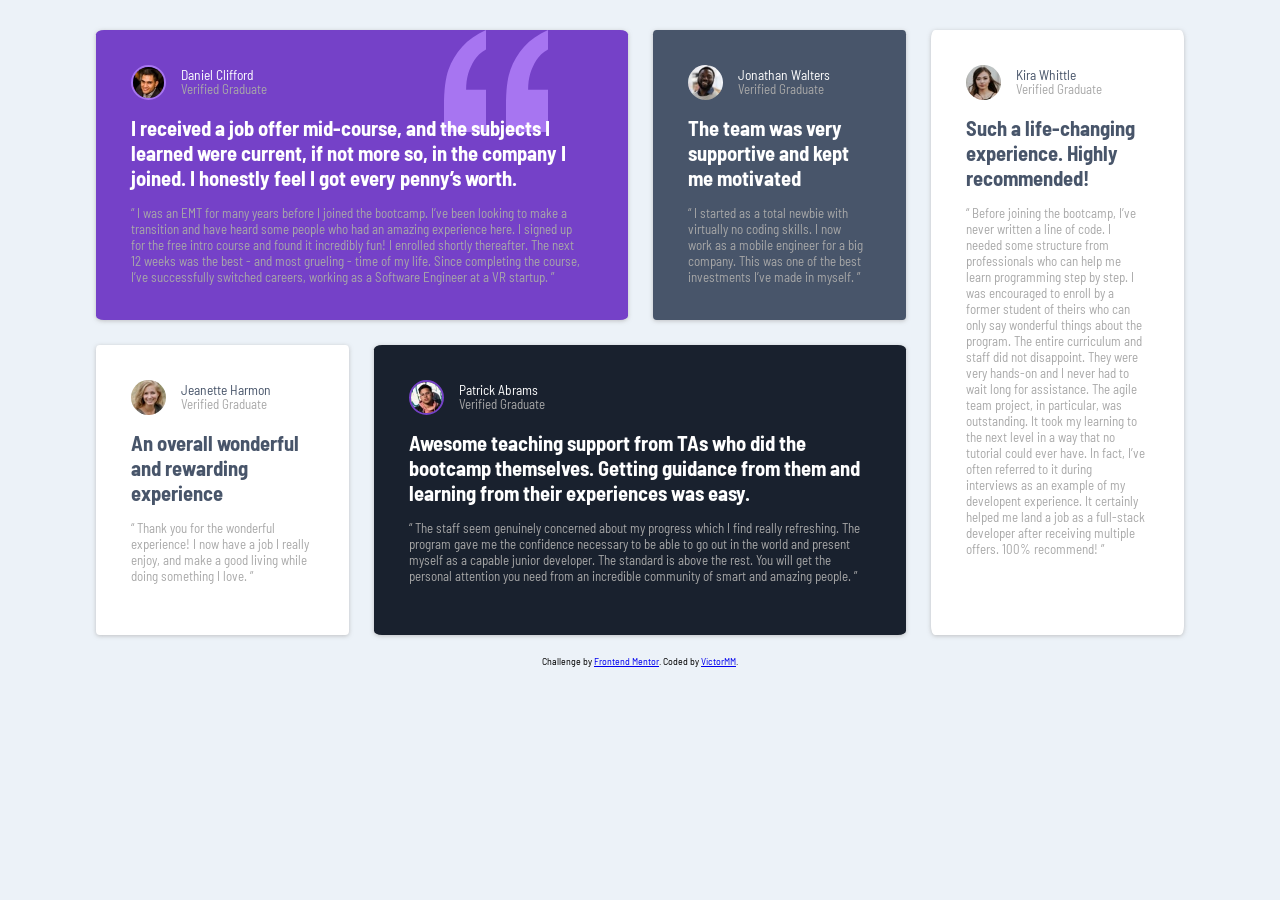
<file: index.html>
<!DOCTYPE html>
<html lang="en">

<head>
  <meta charset="UTF-8">
  <meta name="viewport" content="width=device-width, initial-scale=1.0">
  <!-- displays site properly based on user's device -->
  <link rel="icon" type="image/png" sizes="32x32" href="./images/favicon-32x32.png">
  <link href="https://fonts.googleapis.com/css2?family=Barlow+Semi+Condensed:wght@500;600&amp;display=swap"
    rel="stylesheet">
  <title>Frontend Mentor | Testimonials</title>
  <link rel="stylesheet" href="./css/style.css">
  <meta name="description" content="frontendmentor challenge: Create a testimonial page as per illustrations">
</head>

<body>
  <div class="container">
    <div class="card-col frst-card-col">
      <img src="images/bg-pattern-quotation.svg" alt="quatation mark" class="quote-bg">
      <div class="prof-img">
        <img src="images/image-daniel.jpg" alt="profile image of Daniel">
        <div class="cred-section">
          <h2>Daniel Clifford</h2>
          <span>Verified Graduate</span>
        </div>
      </div>
      <div class="para-section">
        <h3>I received a job offer mid-course, and the subjects I learned were current, if not more so,
          in the company I joined. I honestly feel I got every penny’s worth.</h3>
        <p> “ I was an EMT for many years before I joined the bootcamp. I’ve been looking to make a
          transition and have heard some people who had an amazing experience here. I signed up
          for the free intro course and found it incredibly fun! I enrolled shortly thereafter.
          The next 12 weeks was the best - and most grueling - time of my life. Since completing
          the course, I’ve successfully switched careers, working as a Software Engineer at a VR startup. ”</p>
      </div>
    </div>
    <div class="card-col sec-card-col">
      <div class="prof-img">
        <img src="images/image-jonathan.jpg" alt="profile image of Jonathan">
        <div class="cred-section">
          <h2>Jonathan Walters</h2>
          <span>Verified Graduate</span>
        </div>
      </div>
      <div class="para-section">
        <h3>The team was very supportive and kept me motivated</h3>
        <p>“ I started as a total newbie with virtually no coding skills. I now work as a mobile engineer
          for a big company. This was one of the best investments I’ve made in myself. ”</p>
      </div>
    </div>
    <div class="card-col thrd-card-col">
      <div class="prof-img">
        <img src="images/image-jeanette.jpg" alt="profile image of Jeanette">
        <div class="cred-section">
          <h2>Jeanette Harmon</h2>
          <span>Verified Graduate</span>
        </div>
      </div>
      <div class="para-section">
        <h3>An overall wonderful and rewarding experience</h3>
        <p>“ Thank you for the wonderful experience! I now have a job I really enjoy, and make a good living
          while doing something I love. ”</p>
      </div>
    </div>
    <div class="card-col frth-card-col">
      <div class="prof-img">
        <img src="images/image-patrick.jpg" alt="profile image of Patrick">
        <div class="cred-section">
          <h2>Patrick Abrams</h2>
          <span>Verified Graduate</span>
        </div>
      </div>
      <div class="para-section">
        <h3>Awesome teaching support from TAs who did the bootcamp themselves. Getting guidance from them and
          learning from their experiences was easy.</h3>
        <p>“ The staff seem genuinely concerned about my progress which I find really refreshing. The program
          gave me the confidence necessary to be able to go out in the world and present myself as a capable
          junior developer. The standard is above the rest. You will get the personal attention you need from
          an incredible community of smart and amazing people. ”</p>
      </div>
    </div>
    <div class="card-col ffth-card-col">
      <div class="prof-img">
        <img src="images/image-kira.jpg" alt="profile image of Kira">
        <div class="cred-section">
          <h2>Kira Whittle</h2>
          <span>Verified Graduate</span>
        </div>
      </div>
      <div class="para-section">
        <h3>Such a life-changing experience. Highly recommended!</h3>
        <p>“ Before joining the bootcamp, I’ve never written a line of code. I needed some structure from
          professionals who can help me learn programming step by step. I was encouraged to enroll by a former
          student of theirs who can only say wonderful things about the program. The entire curriculum and staff
          did not disappoint. They were very hands-on and I never had to wait long for assistance. The agile team
          project, in particular, was outstanding. It took my learning to the next level in a way that no tutorial
          could ever have. In fact, I’ve often referred to it during interviews as an example of my developent
          experience. It certainly helped me land a job as a full-stack developer after receiving multiple offers.
          100% recommend! ”</p>
      </div>
    </div>
  </div>
  <div class="attribution">
    Challenge by <a href="https://www.frontendmentor.io?ref=challenge" target="_blank">Frontend Mentor</a>.
    Coded by <a href="#">VictorMM</a>.
  </div>
</body>

</html>
</file>
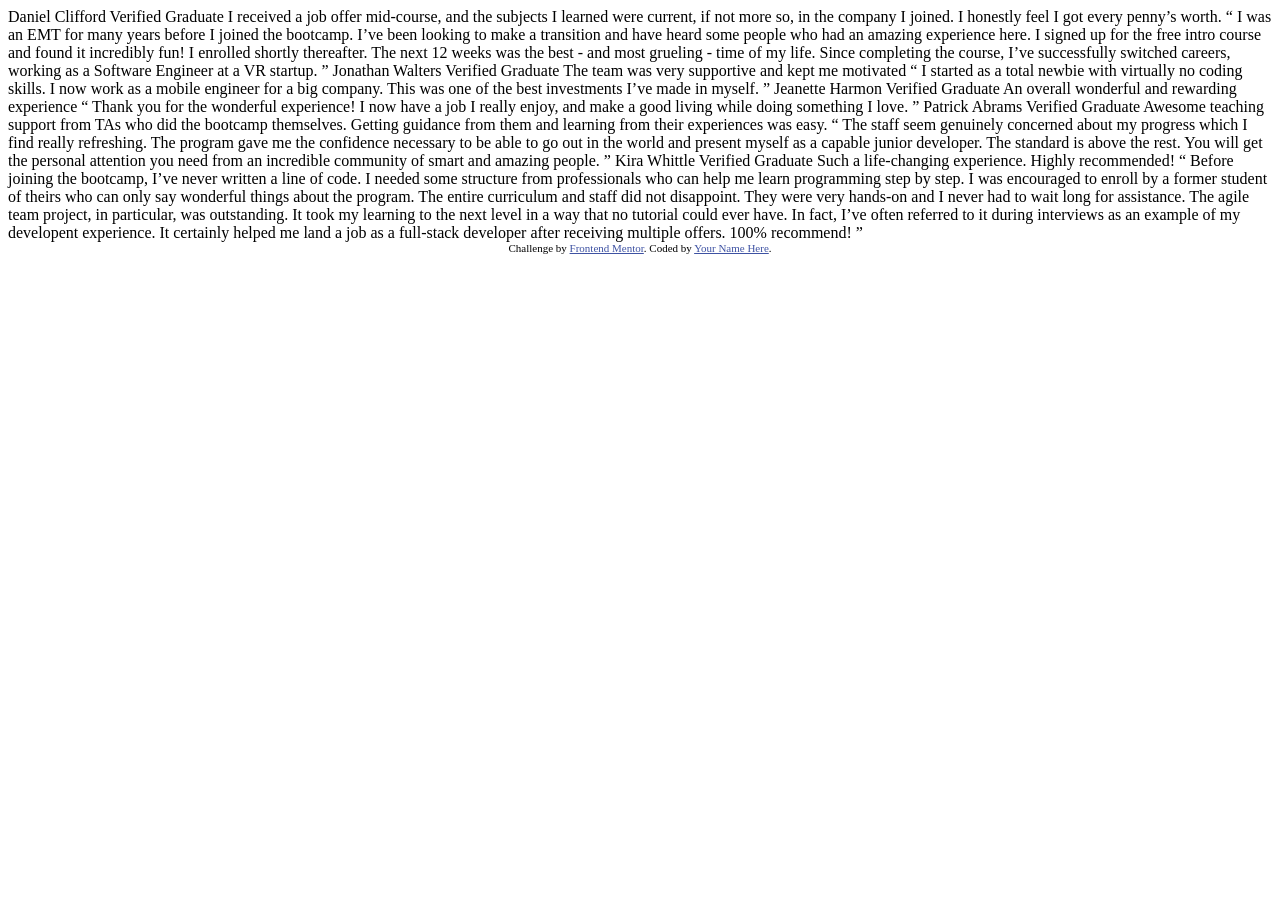
<file: testimonials-grid-section-main/testimonials-grid-section-main/index.html>
<!DOCTYPE html>
<html lang="en">
<head>
  <meta charset="UTF-8">
  <meta name="viewport" content="width=device-width, initial-scale=1.0"> <!-- displays site properly based on user's device -->

  <link rel="icon" type="image/png" sizes="32x32" href="./images/favicon-32x32.png">
  
  <title>Frontend Mentor | [Challenge Name Here]</title>

  <!-- Feel free to remove these styles or customise in your own stylesheet 👍 -->
  <style>
    .attribution { font-size: 11px; text-align: center; }
    .attribution a { color: hsl(228, 45%, 44%); }
  </style>
</head>
<body>
  Daniel Clifford
  Verified Graduate

  I received a job offer mid-course, and the subjects I learned were current, if not more so, 
  in the company I joined. I honestly feel I got every penny’s worth.

  “ I was an EMT for many years before I joined the bootcamp. I’ve been looking to make a 
  transition and have heard some people who had an amazing experience here. I signed up 
  for the free intro course and found it incredibly fun! I enrolled shortly thereafter. 
  The next 12 weeks was the best - and most grueling - time of my life. Since completing 
  the course, I’ve successfully switched careers, working as a Software Engineer at a VR startup. ”

  Jonathan Walters
  Verified Graduate

  The team was very supportive and kept me motivated

  “ I started as a total newbie with virtually no coding skills. I now work as a mobile engineer 
  for a big company. This was one of the best investments I’ve made in myself. ”

  Jeanette Harmon
  Verified Graduate

  An overall wonderful and rewarding experience

  “ Thank you for the wonderful experience! I now have a job I really enjoy, and make a good living 
  while doing something I love. ”

  Patrick Abrams
  Verified Graduate

  Awesome teaching support from TAs who did the bootcamp themselves. Getting guidance from them and 
  learning from their experiences was easy.

  “ The staff seem genuinely concerned about my progress which I find really refreshing. The program 
  gave me the confidence necessary to be able to go out in the world and present myself as a capable 
  junior developer. The standard is above the rest. You will get the personal attention you need from 
  an incredible community of smart and amazing people. ”

  Kira Whittle
  Verified Graduate

  Such a life-changing experience. Highly recommended!

  “ Before joining the bootcamp, I’ve never written a line of code. I needed some structure from 
  professionals who can help me learn programming step by step. I was encouraged to enroll by a former 
  student of theirs who can only say wonderful things about the program. The entire curriculum and staff 
  did not disappoint. They were very hands-on and I never had to wait long for assistance. The agile team 
  project, in particular, was outstanding. It took my learning to the next level in a way that no tutorial 
  could ever have. In fact, I’ve often referred to it during interviews as an example of my developent 
  experience. It certainly helped me land a job as a full-stack developer after receiving multiple offers. 
  100% recommend! ”
  
  <div class="attribution">
    Challenge by <a href="https://www.frontendmentor.io?ref=challenge" target="_blank">Frontend Mentor</a>. 
    Coded by <a href="#">Your Name Here</a>.
  </div>
</body>
</html>
</file>
<file: css/style.css>
html,
* {
    font-family: 'Barlow Semi Condensed', sans-serif;
    margin: 0;
    padding: 0;
    box-sizing: border-box;
}

body {
    background-color: hsl(210, 46%, 95%);
    display: flex;
    justify-content: center;
    align-items: center;
    flex-flow: column;
}

.container {
    width: 85%;
    margin-top: 30px;
}

h3 {
    font-size: 20.5px;
    ;
}

.cred-section {
    line-height: 0.9;
}

h2 {
    font-size: 13.5px;
    font-weight: normal;
}

span,
p {
    font-size: 13px;
    width: 98%;
}

h3 {
    margin: 15px 0;
}

.frst-card-col {
    background: hsl(263, 55%, 52%);
}


.container .frst-card-col {
    position: relative;
}

.quote-bg {
    position: absolute;
    top: 0;
    right: 8%;
}

.container .card-col {
    border-radius: 1.5%;
    margin: 0 0 20px 0;
    padding: 20px;
}

.container .card-col {
    box-shadow: 0px 1px 4px 0px #aaaaaab0;
}

.prof-img {
    display: flex;
    flex-flow: row;
    align-items: center;

}

.prof-img img {
    margin-right: 15px;
    border-radius: 50%;
    width: 35px;
    height: 35px;
}

.frst-card-col .prof-img img {
    border: 2px solid #a775f1;
}

.frth-card-col .prof-img img {
    border: 2px solid #7541c8;
}

.frst-card-col .cred-section h2,
.frst-card-col .para-section h3,
.sec-card-col .cred-section h2,
.sec-card-col .para-section h3,
.frth-card-col .cred-section h2,
.frth-card-col .para-section h3 {
    color: hsl(0, 0%, 100%);
}

.frst-card-col .cred-section span,
.frst-card-col .para-section p,
.sec-card-col .cred-section span,
.sec-card-col .para-section p,
.frth-card-col .cred-section span,
.frth-card-col .para-section p {
    color: hsl(0, 0%, 66%);
    ;
}

.thrd-card-col .cred-section h2,
.thrd-card-col .para-section h3,
.ffth-card-col .cred-section h2,
.ffth-card-col .para-section h3 {
    color: hsl(217, 19%, 35%);
}

.thrd-card-col .cred-section span,
.thrd-card-col .para-section p,
.ffth-card-col .cred-section span,
.ffth-card-col .para-section p {
    color: hsl(0, 0%, 66%);
}

.sec-card-col {
    background: hsl(217, 19%, 35%);
}

.thrd-card-col,
.ffth-card-col {
    background: hsl(0, 0%, 100%);
}

.frth-card-col {
    background: hsl(219, 29%, 14%);
}

.para-section {
    position: relative;
}

.attribution {
    margin: 20px;
    text-align: center;
    font-size: 10px;
}

/* Destop or larger screens*/

@media screen and (min-width: 1000px) {
    body {
        width: auto;
    }

    .container {
        display: grid;
        grid-template-columns: repeat(4, 1fr);
        grid-template-rows: repeat(2, 1fr);
        gap: 25px;
    }

    .frst-card-col {
        grid-column: 1/3;
        grid-row: 1/2;
    }

    .sec-card-col {
        grid-column: 3/4;
        grid-row: 1/2;
    }

    .thrd-card-col {
        grid-column: 1/2;
        grid-row: 2/3;
    }

    .frth-card-col {
        grid-column: 2/4;
        grid-row: 2/3;
    }

    .ffth-card-col {
        grid-column: 4/5;
        grid-row: 1/-1;
    }

    .container .card-col {
        margin: 0;
    }

    .quote-bg {
        right: 15%;
    }

    .container .card-col {
        padding: 35px;
    }

    /* scrollbar  just for fun*/
    body::-webkit-scrollbar {
        width: 1em;
    }

    body::-webkit-scrollbar-track {
        box-shadow: inset 0 0 6px rgba(28, 28, 28, 0.3);
    }

    body::-webkit-scrollbar-thumb {
        background-color: #a775f1;
        outline: 1px solid #a775f1;
    }
}
</file>
